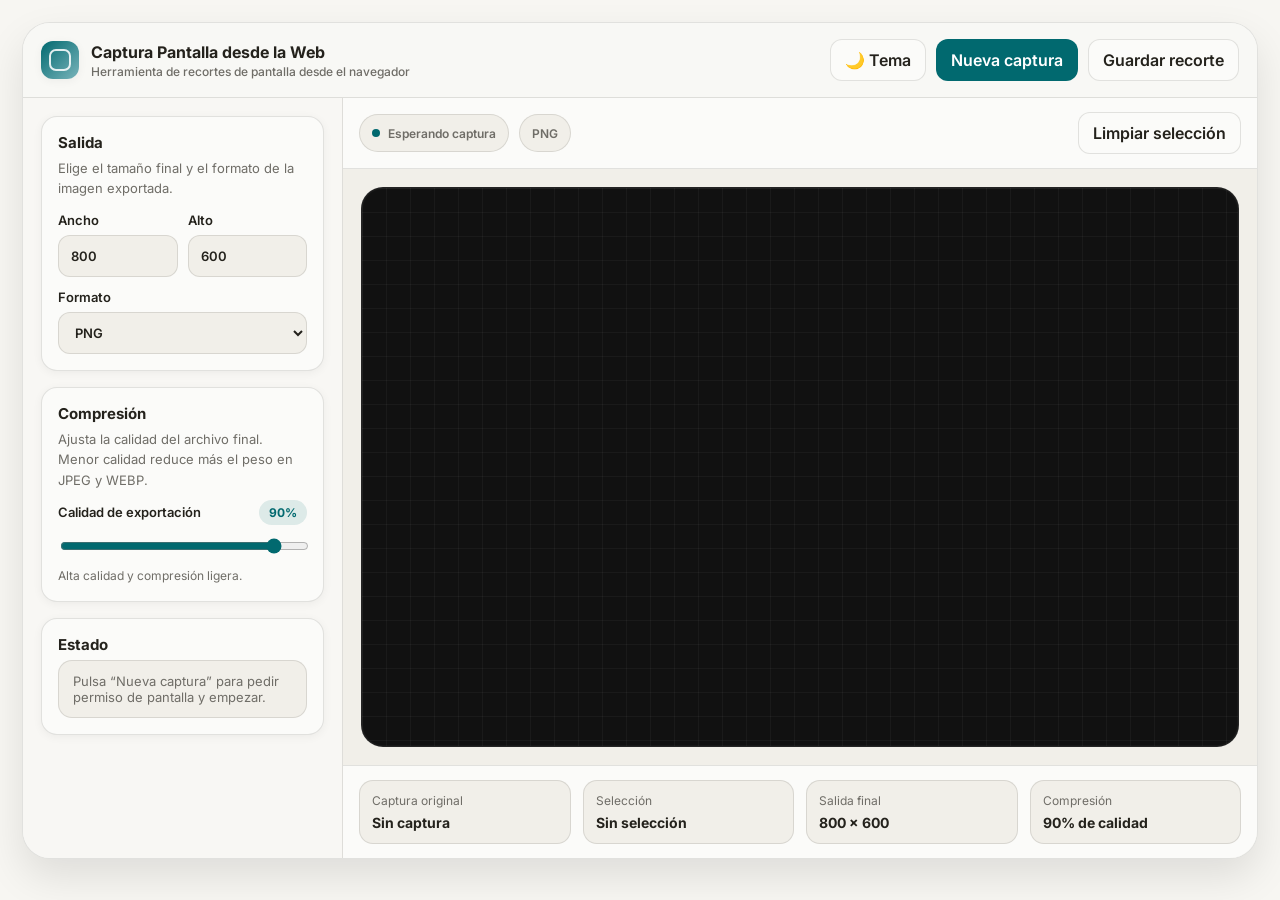
<file: index.html>
<!DOCTYPE html>
<html lang="es">
<head>
  <meta charset="UTF-8" />
  <meta name="viewport" content="width=device-width, initial-scale=1.0" />
  <title>Captura Pantalla Web</title>
  <link rel="preconnect" href="https://fonts.googleapis.com">
  <link rel="preconnect" href="https://fonts.gstatic.com" crossorigin>
  <link href="https://fonts.googleapis.com/css2?family=Inter:wght@400;500;600;700&display=swap" rel="stylesheet">
  <link rel="stylesheet" href="css/styles.css">
</head>
<body>
  <div class="app">
    <div class="shell">
      <header class="topbar">
        <div class="brand">
          <div class="logo" aria-hidden="true"></div>
          <div>
            Captura Pantalla desde la Web
            <small>Herramienta de recortes de pantalla desde el navegador</small>
          </div>
        </div>
        <div class="toolbar">
          <button class="tool-btn" id="themeToggle" aria-label="Cambiar tema">🌙 Tema</button>
          <button class="tool-btn primary" id="captureBtn">Nueva captura</button>
          <button class="tool-btn" id="downloadBtn" disabled>Guardar recorte</button>
        </div>
      </header>
      <main class="layout">
        <aside class="sidebar">
          <section class="section">
            <h2>Salida</h2>
            <p>Elige el tamaño final y el formato de la imagen exportada.</p>
            <div class="group">
              <div class="inline-2">
                <label>
                  Ancho
                  <input type="number" id="targetWidth" value="800" min="1" />
                </label>
                <label>
                  Alto
                  <input type="number" id="targetHeight" value="600" min="1" />
                </label>
              </div>
              <label>
                Formato
                <select id="formatSelect">
                  <option value="image/png">PNG</option>
                  <option value="image/jpeg">JPEG</option>
                  <option value="image/webp">WEBP</option>
                </select>
              </label>
            </div>
          </section>

          <section class="section">
            <h2>Compresión</h2>
            <p>Ajusta la calidad del archivo final. Menor calidad reduce más el peso en JPEG y WEBP.</p>
            <div class="slider-box">
              <div class="slider-head">
                <span>Calidad de exportación</span>
                <span class="badge" id="qualityBadge">90%</span>
              </div>
              <input type="range" id="qualityRange" min="10" max="100" value="90" step="1" />
              <div class="hint" id="compressionHint">Alta calidad y compresión ligera.</div>
            </div>
          </section>

          <section class="section">
            <h2>Estado</h2>
            <div class="status" id="statusBox">Pulsa “Nueva captura” para pedir permiso de pantalla y empezar.</div>
          </section>
        </aside>

        <section class="workspace">
          <div class="mini-toolbar">
            <div class="mini-left">
              <div class="pill"><span class="dot"></span><span id="selectionModeText">Esperando captura</span></div>
              <div class="pill" id="formatInfo">PNG</div>
            </div>
            <div class="mini-right">
              <button class="tool-btn" id="resetBtn" disabled>Limpiar selección</button>
            </div>
          </div>

          <div class="canvas-stage">
            <div class="canvas-shell">
              <canvas id="screenCanvas"></canvas>
            </div>
          </div>

          <div class="bottombar">
            <div class="metric"><small>Captura original</small><strong id="originalInfo">Sin captura</strong></div>
            <div class="metric"><small>Selección</small><strong id="selectionInfo">Sin selección</strong></div>
            <div class="metric"><small>Salida final</small><strong id="outputInfo">800 × 600</strong></div>
            <div class="metric"><small>Compresión</small><strong id="compressionInfo">90% de calidad</strong></div>
          </div>
        </section>
      </main>
    </div>
  </div>
  <video id="captureVideo" class="hidden-video" autoplay playsinline></video>
  <script src="js/functions.js"></script>
</body>
</html>
</file>
<file: css/styles.css>
:root {
      --bg: #f7f6f2;
      --surface: #fbfbf9;
      --surface-2: #f1efe9;
      --surface-3: #ebe7e1;
      --text: #24221c;
      --muted: #6f6d67;
      --border: rgba(36, 34, 28, 0.12);
      --primary: #01696f;
      --primary-hover: #0c4e54;
      --primary-soft: rgba(1, 105, 111, 0.12);
      --danger: #a13544;
      --shadow-sm: 0 2px 10px rgba(0,0,0,.05);
      --shadow-lg: 0 18px 40px rgba(0,0,0,.10);
      --radius-sm: 12px;
      --radius-md: 16px;
      --radius-lg: 24px;
    }

    [data-theme="dark"] {
      --bg: #171614;
      --surface: #1d1c1a;
      --surface-2: #242321;
      --surface-3: #2b2a28;
      --text: #e5e3df;
      --muted: #a3a09a;
      --border: rgba(255,255,255,0.12);
      --primary: #4f98a3;
      --primary-hover: #65b1bb;
      --primary-soft: rgba(79, 152, 163, 0.18);
      --danger: #dd6974;
      --shadow-sm: 0 2px 10px rgba(0,0,0,.20);
      --shadow-lg: 0 18px 40px rgba(0,0,0,.32);
    }

    * { box-sizing: border-box; }
    html, body { margin: 0; }
    body {
      min-height: 100vh;
      font-family: 'Inter', sans-serif;
      background: var(--bg);
      color: var(--text);
    }
    button, input, select { font: inherit; }
    .app {
      max-width: 1280px;
      margin: 0 auto;
      padding: 22px;
    }
    .shell {
      border: 1px solid var(--border);
      background: var(--surface);
      border-radius: 28px;
      box-shadow: var(--shadow-lg);
      overflow: hidden;
    }
    .topbar {
      display: flex;
      justify-content: space-between;
      align-items: center;
      gap: 14px;
      padding: 16px 18px;
      border-bottom: 1px solid var(--border);
      background: color-mix(in srgb, var(--surface) 72%, var(--surface-2));
    }
    .brand {
      display: flex;
      align-items: center;
      gap: 12px;
      font-weight: 700;
    }
    .brand small {
      display: block;
      color: var(--muted);
      font-size: 12px;
      font-weight: 500;
      margin-top: 2px;
    }
    .logo {
      width: 38px;
      height: 38px;
      border-radius: 12px;
      background: linear-gradient(135deg, var(--primary), #79b4bb);
      box-shadow: var(--shadow-sm);
      position: relative;
      flex: 0 0 auto;
    }
    .logo::before {
      content: "";
      position: absolute;
      inset: 8px;
      border: 2px solid rgba(255,255,255,.86);
      border-radius: 7px;
    }
    .toolbar {
      display: flex;
      align-items: center;
      gap: 10px;
      flex-wrap: wrap;
    }
    .tool-btn {
      min-height: 42px;
      padding: 10px 14px;
      border-radius: 12px;
      border: 1px solid var(--border);
      background: var(--surface);
      color: var(--text);
      cursor: pointer;
      font-weight: 600;
    }
    .tool-btn:hover { background: var(--surface-2); }
    .tool-btn.primary {
      background: var(--primary);
      color: white;
      border-color: transparent;
    }
    .tool-btn.primary:hover { background: var(--primary-hover); }
    .layout {
      display: grid;
      grid-template-columns: 320px 1fr;
      min-height: 760px;
    }
    .sidebar {
      border-right: 1px solid var(--border);
      background: color-mix(in srgb, var(--surface) 70%, var(--surface-2));
      padding: 18px;
      display: grid;
      align-content: start;
      gap: 16px;
    }
    .section {
      border: 1px solid var(--border);
      border-radius: var(--radius-md);
      background: var(--surface);
      padding: 16px;
      box-shadow: var(--shadow-sm);
    }
    .section h2 {
      margin: 0 0 6px;
      font-size: 15px;
    }
    .section p {
      margin: 0;
      color: var(--muted);
      font-size: 13px;
      line-height: 1.55;
    }
    .group {
      display: grid;
      gap: 12px;
      margin-top: 14px;
    }
    label {
      display: grid;
      gap: 7px;
      font-size: 13px;
      font-weight: 600;
      color: var(--text);
    }
    input, select {
      width: 100%;
      min-height: 42px;
      padding: 10px 12px;
      border-radius: 12px;
      border: 1px solid var(--border);
      background: var(--surface-2);
      color: var(--text);
    }
    .inline-2 {
      display: grid;
      grid-template-columns: 1fr 1fr;
      gap: 10px;
    }
    .slider-box {
      margin-top: 10px;
      display: grid;
      gap: 10px;
    }
    .slider-head {
      display: flex;
      justify-content: space-between;
      align-items: center;
      gap: 8px;
      font-size: 13px;
      font-weight: 600;
    }
    .badge {
      padding: 5px 10px;
      border-radius: 999px;
      background: var(--primary-soft);
      color: var(--primary);
      font-size: 12px;
      font-weight: 700;
    }
    input[type="range"] {
      padding: 0;
      min-height: auto;
      accent-color: var(--primary);
    }
    .hint {
      color: var(--muted);
      font-size: 12px;
      line-height: 1.5;
    }
    .status {
      min-height: 54px;
      display: flex;
      align-items: center;
      font-size: 13px;
      color: var(--muted);
      background: var(--surface-2);
      border: 1px solid var(--border);
      border-radius: 14px;
      padding: 12px 14px;
    }
    .workspace {
      display: grid;
      grid-template-rows: auto 1fr auto;
      min-width: 0;
      background: var(--surface-2);
    }
    .mini-toolbar {
      display: flex;
      flex-wrap: wrap;
      align-items: center;
      justify-content: space-between;
      gap: 12px;
      padding: 14px 16px;
      border-bottom: 1px solid var(--border);
      background: var(--surface);
    }
    .mini-left, .mini-right {
      display: flex;
      align-items: center;
      gap: 10px;
      flex-wrap: wrap;
    }
    .pill {
      display: inline-flex;
      align-items: center;
      gap: 8px;
      min-height: 38px;
      padding: 8px 12px;
      border-radius: 999px;
      border: 1px solid var(--border);
      background: var(--surface-2);
      color: var(--muted);
      font-size: 12px;
      font-weight: 600;
    }
    .dot {
      width: 8px;
      height: 8px;
      border-radius: 50%;
      background: var(--primary);
    }
    .canvas-stage {
      padding: 18px;
      display: flex;
      align-items: center;
      justify-content: center;
      min-height: 0;
    }
    .canvas-shell {
      width: 100%;
      height: 100%;
      min-height: 520px;
      border-radius: 22px;
      overflow: hidden;
      background: #111;
      border: 1px solid rgba(255,255,255,.08);
      box-shadow: inset 0 0 0 1px rgba(255,255,255,.03);
      display: flex;
      align-items: center;
      justify-content: center;
      position: relative;
    }
    .canvas-shell::before {
      content: "";
      position: absolute;
      inset: 0;
      background-image:
        linear-gradient(rgba(255,255,255,.04) 1px, transparent 1px),
        linear-gradient(90deg, rgba(255,255,255,.04) 1px, transparent 1px);
      background-size: 24px 24px;
      pointer-events: none;
    }
    canvas {
      display: block;
      max-width: 100%;
      max-height: 72vh;
      cursor: crosshair;
      touch-action: none;
      position: relative;
      z-index: 1;
    }
    .bottombar {
      padding: 14px 16px;
      border-top: 1px solid var(--border);
      background: var(--surface);
      display: grid;
      grid-template-columns: repeat(4, 1fr);
      gap: 12px;
    }
    .metric {
      border: 1px solid var(--border);
      background: var(--surface-2);
      border-radius: 14px;
      padding: 12px;
      min-width: 0;
    }
    .metric small {
      display: block;
      color: var(--muted);
      margin-bottom: 6px;
      font-size: 12px;
    }
    .metric strong {
      display: block;
      font-size: 14px;
      white-space: nowrap;
      overflow: hidden;
      text-overflow: ellipsis;
    }
    .hidden-video {
      position: fixed;
      inset: -9999px;
      width: 1px;
      height: 1px;
      opacity: 0;
      pointer-events: none;
    }
    @media (max-width: 1024px) {
      .layout { grid-template-columns: 1fr; }
      .sidebar { border-right: 0; border-bottom: 1px solid var(--border); }
      .bottombar { grid-template-columns: 1fr 1fr; }
    }
    @media (max-width: 640px) {
      .app { padding: 10px; }
      .shell { border-radius: 20px; }
      .topbar { padding: 12px; }
      .toolbar, .mini-right, .mini-left { width: 100%; }
      .tool-btn { flex: 1 1 auto; }
      .inline-2, .bottombar { grid-template-columns: 1fr; }
      .canvas-shell { min-height: 380px; }
    }
</file>
